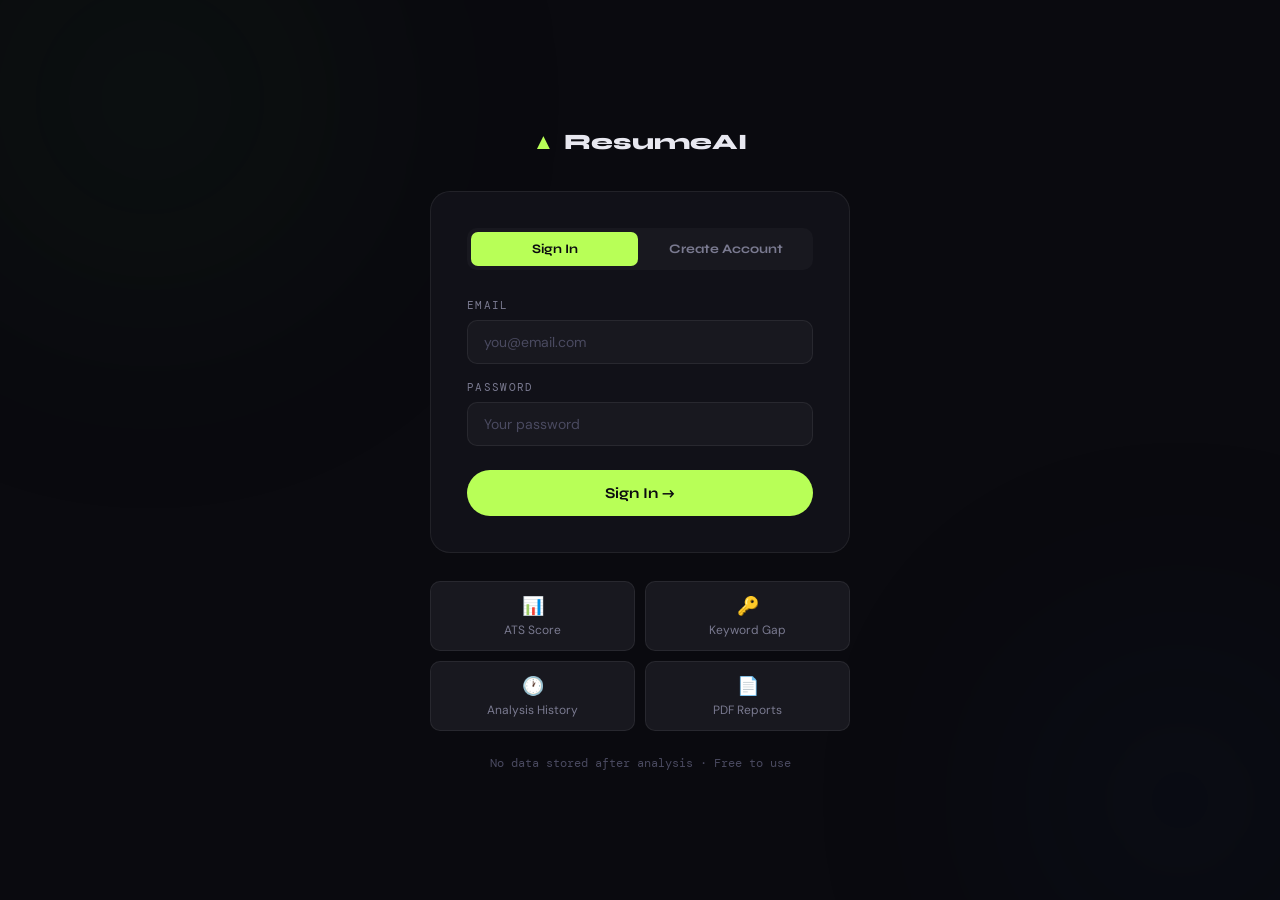
<file: templates/login.html>
<!DOCTYPE html>
<html lang="en">
<head>
  <meta charset="UTF-8"/>
  <meta name="viewport" content="width=device-width, initial-scale=1.0"/>
  <title>ResumeAI — Sign In</title>
  <link href="https://fonts.googleapis.com/css2?family=Syne:wght@400;600;700;800&family=DM+Mono:wght@300;400;500&family=DM+Sans:ital,wght@0,300;0,400;0,500;1,300&display=swap" rel="stylesheet"/>
  <style>
    *, *::before, *::after { box-sizing: border-box; margin: 0; padding: 0; }
    :root {
      --bg: #0a0a0f; --surface: #111118; --surface2: #18181f;
      --border: rgba(255,255,255,0.07); --border2: rgba(255,255,255,0.14);
      --text: #e8e8f0; --text-muted: #7a7a90; --text-dim: #4a4a60;
      --accent: #b8ff57; --red: #f87171; --green: #4ade80;
      --font-d: 'Syne', sans-serif; --font-b: 'DM Sans', sans-serif; --font-m: 'DM Mono', monospace;
      --r: 14px;
    }
    body { background: var(--bg); color: var(--text); font-family: var(--font-b);
           min-height: 100vh; display: flex; flex-direction: column; align-items: center;
           justify-content: center; padding: 24px; overflow-x: hidden; }

    /* blobs */
    .blob { position: fixed; border-radius: 50%; filter: blur(110px); opacity: 0.2; pointer-events: none; }
    .blob1 { width: 500px; height: 500px; background: radial-gradient(circle,#1a3a1a,transparent); top:-150px; left:-100px; animation: bf1 18s ease-in-out infinite; }
    .blob2 { width: 400px; height: 400px; background: radial-gradient(circle,#0a2040,transparent); bottom:-100px; right:-100px; animation: bf2 22s ease-in-out infinite; }
    @keyframes bf1 { 0%,100%{transform:translate(0,0)} 50%{transform:translate(30px,-20px)} }
    @keyframes bf2 { 0%,100%{transform:translate(0,0)} 50%{transform:translate(-20px,25px)} }

    .auth-wrap { position: relative; z-index: 10; width: 100%; max-width: 420px; }

    /* Logo */
    .logo { display:flex; align-items:center; gap:10px; justify-content:center;
            font-family:var(--font-d); font-weight:800; font-size:22px; margin-bottom:36px; }
    .logo-mark { color:var(--accent); animation: spin 8s linear infinite; display:inline-block; }
    @keyframes spin { to { transform:rotate(360deg); } }

    .auth-card { background: var(--surface); border: 1px solid var(--border); border-radius: 20px; padding: 36px; }

    /* Tabs */
    .tabs { display:flex; background:var(--surface2); border-radius: 10px; padding:4px; margin-bottom:28px; gap:4px; }
    .tab { flex:1; padding:9px; text-align:center; border-radius:7px; font-family:var(--font-d);
           font-weight:700; font-size:13px; cursor:pointer; color:var(--text-muted);
           transition:all 0.3s ease; border:none; background:transparent; }
    .tab.active { background:var(--accent); color:#0a0a0f; }

    .form-group { margin-bottom:16px; }
    .form-group label { display:block; font-family:var(--font-m); font-size:11px;
                        text-transform:uppercase; letter-spacing:0.12em; color:var(--text-muted); margin-bottom:8px; }
    .form-group input { width:100%; background:var(--surface2); border:1px solid var(--border);
                        border-radius:10px; color:var(--text); font-family:var(--font-b); font-size:14px;
                        padding:12px 16px; outline:none; transition:border-color 0.3s; }
    .form-group input:focus { border-color: var(--accent); }
    .form-group input::placeholder { color: var(--text-dim); }

    .submit-btn { width:100%; background:var(--accent); color:#0a0a0f; font-family:var(--font-d);
                  font-weight:700; font-size:15px; border:none; border-radius:100px; padding:14px;
                  cursor:pointer; transition:all 0.3s; margin-top:8px; }
    .submit-btn:hover { transform:translateY(-2px); box-shadow:0 10px 30px rgba(184,255,87,0.35); }
    .submit-btn:active { transform:translateY(0); }
    .submit-btn:disabled { opacity:0.5; cursor:not-allowed; transform:none; box-shadow:none; }

    .error-msg { background:rgba(248,113,113,0.1); border:1px solid rgba(248,113,113,0.25);
                 color:var(--red); border-radius:10px; padding:12px 16px; font-size:13px;
                 margin-bottom:16px; display:none; }
    .error-msg.show { display:block; animation:fadeIn 0.3s ease; }

    .form-panel { display:none; }
    .form-panel.active { display:block; animation:fadeIn 0.3s ease; }
    @keyframes fadeIn { from{opacity:0;transform:translateY(8px)} to{opacity:1;transform:translateY(0)} }

    .footer-note { text-align:center; margin-top:24px; font-size:12px; color:var(--text-dim);
                   font-family:var(--font-m); }
    
    .features { display:grid; grid-template-columns:1fr 1fr; gap:10px; margin-top:28px; }
    .feature { background:var(--surface2); border:1px solid var(--border); border-radius:10px;
               padding:12px; font-size:12px; color:var(--text-muted); text-align:center; }
    .feature-icon { font-size:18px; margin-bottom:4px; }

    @media(max-width:480px) { .auth-card{padding:24px;} .features{grid-template-columns:1fr;} }
  </style>
</head>
<body>
  <div class="blob blob1"></div>
  <div class="blob blob2"></div>

  <div class="auth-wrap">
    <div class="logo">
      <span class="logo-mark">▲</span>
      <span>ResumeAI</span>
    </div>

    <div class="auth-card">
      <div class="tabs">
        <button class="tab active" onclick="switchTab('login')">Sign In</button>
        <button class="tab" onclick="switchTab('register')">Create Account</button>
      </div>

      <div class="error-msg" id="errorMsg"></div>

      <!-- Login -->
      <div class="form-panel active" id="loginPanel">
        <div class="form-group">
          <label>Email</label>
          <input type="email" id="loginEmail" placeholder="you@email.com" autocomplete="email"/>
        </div>
        <div class="form-group">
          <label>Password</label>
          <input type="password" id="loginPassword" placeholder="Your password" autocomplete="current-password"/>
        </div>
        <button class="submit-btn" id="loginBtn" onclick="doLogin()">Sign In →</button>
      </div>

      <!-- Register -->
      <div class="form-panel" id="registerPanel">
        <div class="form-group">
          <label>Username</label>
          <input type="text" id="regUsername" placeholder="johndoe" autocomplete="username"/>
        </div>
        <div class="form-group">
          <label>Email</label>
          <input type="email" id="regEmail" placeholder="you@email.com" autocomplete="email"/>
        </div>
        <div class="form-group">
          <label>Password</label>
          <input type="password" id="regPassword" placeholder="Min 6 characters" autocomplete="new-password"/>
        </div>
        <button class="submit-btn" id="registerBtn" onclick="doRegister()">Create Account →</button>
      </div>
    </div>

    <div class="features">
      <div class="feature"><div class="feature-icon">📊</div>ATS Score</div>
      <div class="feature"><div class="feature-icon">🔑</div>Keyword Gap</div>
      <div class="feature"><div class="feature-icon">🕐</div>Analysis History</div>
      <div class="feature"><div class="feature-icon">📄</div>PDF Reports</div>
    </div>

    <div class="footer-note">No data stored after analysis · Free to use</div>
  </div>

  <script>
    function switchTab(tab) {
      document.querySelectorAll('.tab').forEach(t => t.classList.remove('active'));
      document.querySelectorAll('.form-panel').forEach(p => p.classList.remove('active'));
      event.target.classList.add('active');
      document.getElementById(tab + 'Panel').classList.add('active');
      clearError();
    }
    function showError(msg) {
      const el = document.getElementById('errorMsg');
      el.textContent = msg; el.classList.add('show');
    }
    function clearError() {
      document.getElementById('errorMsg').classList.remove('show');
    }
    async function doLogin() {
      clearError();
      const btn = document.getElementById('loginBtn');
      const email = document.getElementById('loginEmail').value.trim();
      const password = document.getElementById('loginPassword').value.trim();
      if (!email || !password) { showError('Please fill all fields.'); return; }
      btn.disabled = true; btn.textContent = 'Signing in...';
      try {
        const res = await fetch('/api/login', {
          method: 'POST', headers: {'Content-Type':'application/json'},
          body: JSON.stringify({email, password})
        });
        const data = await res.json();
        if (data.error) { showError(data.error); btn.disabled = false; btn.textContent = 'Sign In →'; }
        else { window.location.href = '/'; }
      } catch(e) { showError('Network error. Try again.'); btn.disabled = false; btn.textContent = 'Sign In →'; }
    }
    async function doRegister() {
      clearError();
      const btn = document.getElementById('registerBtn');
      const username = document.getElementById('regUsername').value.trim();
      const email    = document.getElementById('regEmail').value.trim();
      const password = document.getElementById('regPassword').value.trim();
      if (!username || !email || !password) { showError('Please fill all fields.'); return; }
      btn.disabled = true; btn.textContent = 'Creating account...';
      try {
        const res = await fetch('/api/register', {
          method: 'POST', headers: {'Content-Type':'application/json'},
          body: JSON.stringify({username, email, password})
        });
        const data = await res.json();
        if (data.error) { showError(data.error); btn.disabled = false; btn.textContent = 'Create Account →'; }
        else { window.location.href = '/'; }
      } catch(e) { showError('Network error. Try again.'); btn.disabled = false; btn.textContent = 'Create Account →'; }
    }
    // Enter key support
    document.addEventListener('keydown', (e) => {
      if (e.key === 'Enter') {
        if (document.getElementById('loginPanel').classList.contains('active')) doLogin();
        else doRegister();
      }
    });
  </script>
</body>
</html>
</file>
